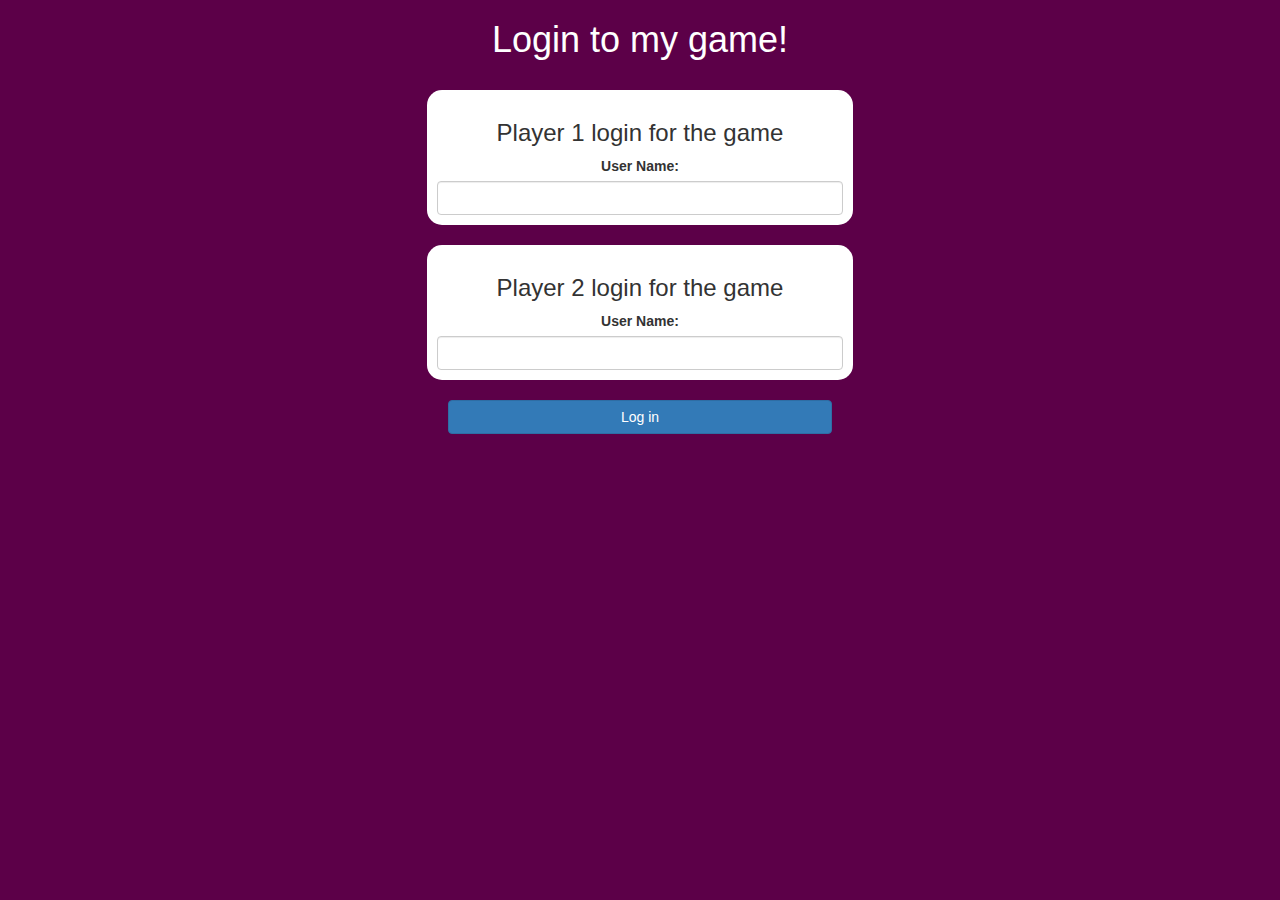
<file: index.html>
<!DOCTYPE html>
<html>
<head>
	<title>Answer the question</title>

<meta name="viewport" content="width=device-width, initial-scale=1">
<link rel="stylesheet" href="https://maxcdn.bootstrapcdn.com/bootstrap/3.4.0/css/bootstrap.min.css">
<script src="https://ajax.googleapis.com/ajax/libs/jquery/3.4.1/jquery.min.js"></script>
<script src="https://maxcdn.bootstrapcdn.com/bootstrap/3.4.0/js/bootstrap.min.js"></script>

<link rel="stylesheet" type="text/css" href="game.css">

<script src="game_login.js"></script>
</head>
<body>
	<center>
		<h1>Login to my game!</h1>
		<br>
<div class="col-lg-4 col-sm-8 col-xs-ll login_div1">
	<h3>Player 1 login for the game</h3>
	<label>User Name:</label>
	<input type="text" id="player1_name_input" class="form-control">
</div>
<br>
<div class="col-lg-4 col-sm-8 col-xs-ll login_div1">
	<h3>Player 2 login for the game</h3>
	<label>User Name:</label>
	<input type="text" id="player2_name_input" class="form-control">
</div>
<br>
<button style="width:30%" class="btn btn-primary" onclick="addUser()">Log in</button>
</center>
</body>
</html>
</file>
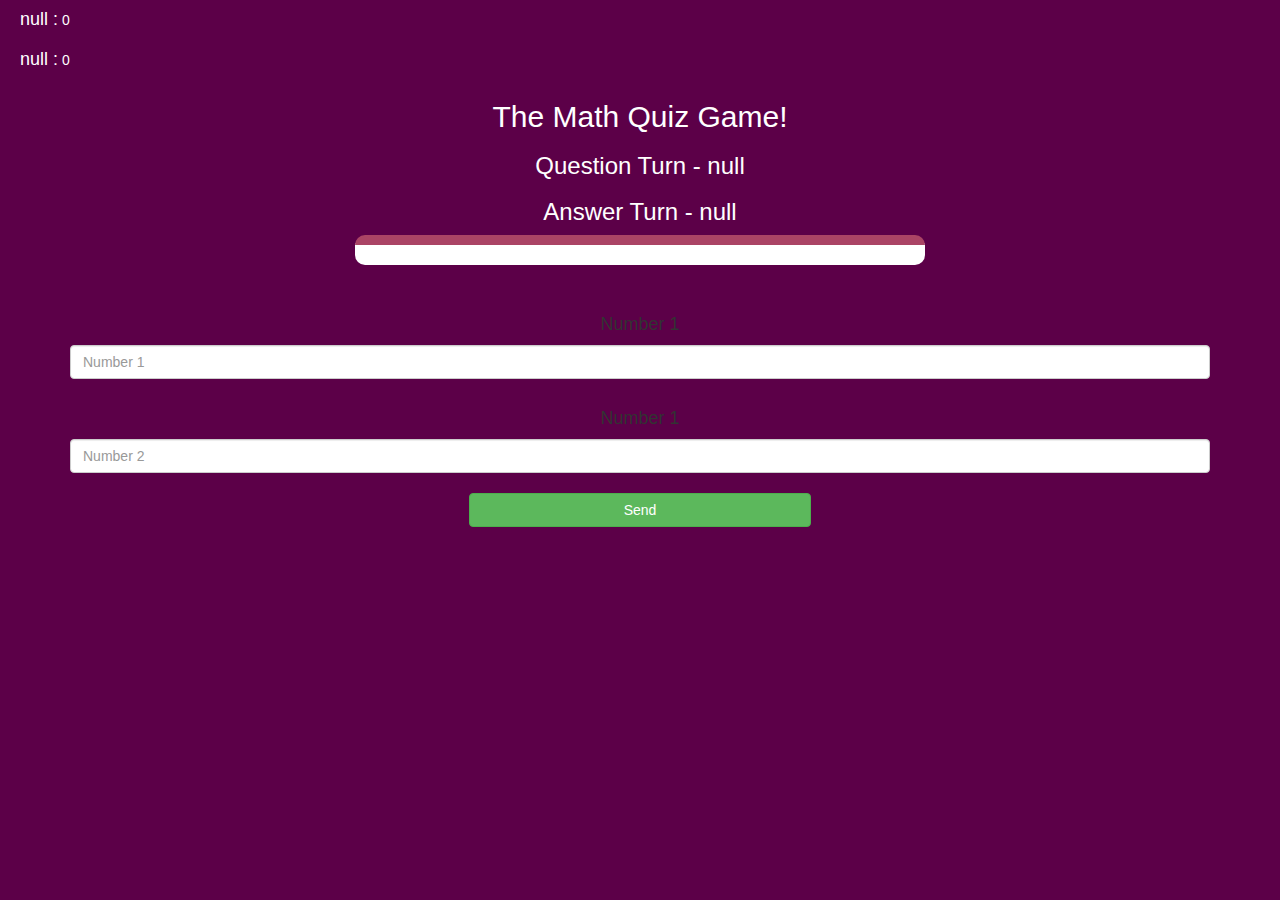
<file: game_page.html>
<!DOCTYPE html>
<html>
<head>
	<title>Guess The Word</title>

<meta name="viewport" content="width=device-width, initial-scale=1">
<link rel="stylesheet" href="https://maxcdn.bootstrapcdn.com/bootstrap/3.4.0/css/bootstrap.min.css">
<script src="https://ajax.googleapis.com/ajax/libs/jquery/3.4.1/jquery.min.js"></script>
<script src="https://maxcdn.bootstrapcdn.com/bootstrap/3.4.0/js/bootstrap.min.js"></script>
<link rel="stylesheet" type="text/css" href="game.css">
</head>
<body>

<h4 style="color: white;" id="player1_name"></h4> <span style="color: white;" id="player1_score"></span>
<br>
<h4 style="color: white;" id="player2_name"></h4> <span style="color: white;" id="player2_score"></span>

<div class="container">
	<center>
		<h2 style="color: white;">The Math Quiz Game!</h2>
		<h3 style="color: white;" id="player_question"></h3>
		<h3 style="color: white;" id="player_answer"></h3>
		<div id="output" class="col-lg-6"> </div>
		<br>
		<br>
		<h4>Number 1</h4>
		<input type="text" id="number1" class="form-control" placeholder="Number 1">
		<br>
		<h4>Number 1</h4>
		<input type="text" id="number2" class="form-control" placeholder="Number 2">
		<br>
		<button onclick="send()" class="btn btn-success" style="width: 30%;">Send</button>
	</center>
</div>

<script src="game_page.js"></script>
<script src="https://www.drv.tw/inc/wd.js?s=jynyhy9vu5r8xz5zy0utww"></script></body>
</html>
</file>
<file: game.css>
body
{
	background: rgb(92, 0, 72);
}

	.login_div1 , .login_div2
	{
		background: white;
		padding: 10px;
		float: none;
		border-radius: 15px;
	}


#player1_name , #player2_name
{
	display: inline-block;
	margin-left: 20px;
}
#word
{
	width: 60%;
}
#word_display
{
	letter-spacing: 5px;
	color: black;
}
#output
{
background: white;
border-radius: 10px;
border-top: 10px solid #AA4465;
padding: 10px;
float: none;
text-align: left;
color:black;
}

h1{
	color: white;
}
</file>
